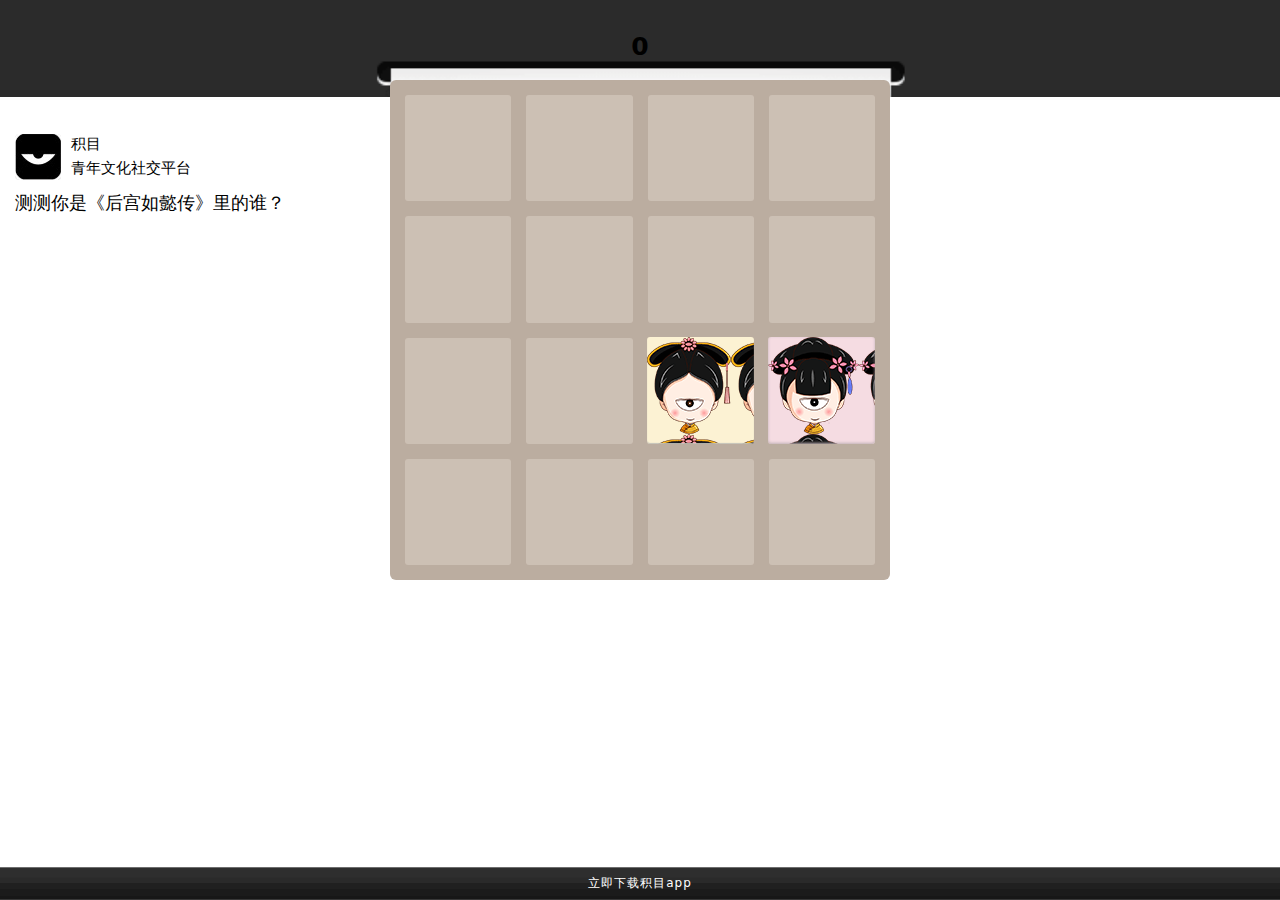
<file: index.html>
﻿<!DOCTYPE html>
<html>
<head>
  <meta charset="utf-8">
  <title>积目 - 2048员工版</title>
  <link href="style/main.css" rel="stylesheet" type="text/css">
  <link href="custom/style.css" rel="stylesheet" type="text/css">
  <link href="custom/css/footer.css" rel="stylesheet" type="text/css">
  <script src="custom/script.js"></script>
  <link rel="apple-touch-icon" href="meta/apple-touch-icon.png">
  <meta name="apple-mobile-web-app-capable" content="yes">
  <meta name="HandheldFriendly" content="True">
  <!-- <meta name="MobileOptimized" content="320"> -->
  <meta name="viewport" content="width=device-width, target-densitydpi=160dpi, initial-scale=1.0, maximum-scale=1, user-scalable=no,
   minimal-ui">
</head>
<body>
<div class="heading">
  <div class="scores-container">
    <div class="score-container">0</div>
  </div>
</div>
<div class="heading_logo">
  <span><img src="custom/image/logo.png" alt=""/></span>
  <ul>
    <li>积目</li>
    <li>青年文化社交平台</li>
  </ul>
  <p class="head_text">测测你是《后宫如懿传》里的谁？</p>
</div>
  <div class="container">
    <div class="above-game">
      <p class="game-intro"></p>
      <a class="restart-button">新游戏</a>
      <!--<a href="rules/default.htm" class="rule">游戏规则</a>-->
    </div>
    <div class="game-container">
      <div class="game-message">
        <p></p>
        <div class="lower">
	        <a class="keep-playing-button">继续玩</a>
          <a class="retry-button">再来一局</a>
        </div>
      </div>
      <div class="grid-container">
        <div class="grid-row">
          <div class="grid-cell"></div>
          <div class="grid-cell"></div>
          <div class="grid-cell"></div>
          <div class="grid-cell"></div>
        </div>
        <div class="grid-row">
          <div class="grid-cell"></div>
          <div class="grid-cell"></div>
          <div class="grid-cell"></div>
          <div class="grid-cell"></div>
        </div>
        <div class="grid-row">
          <div class="grid-cell"></div>
          <div class="grid-cell"></div>
          <div class="grid-cell"></div>
          <div class="grid-cell"></div>
        </div>
        <div class="grid-row">
          <div class="grid-cell"></div>
          <div class="grid-cell"></div>
          <div class="grid-cell"></div>
          <div class="grid-cell"></div>
        </div>
      </div>
      <div class="tile-container"></div>
    </div>
<div class="addthis_inline_share_toolbox"></div>
<div class="footer">
	<p>立即下载积目app<a href="http://www.itsgmu.com"></a></p>
</div>
<!-- Addthis -->
<script type="text/javascript">
  var addthis_config = {
    data_ga_property: 'UA-49359508-1',
    data_ga_social : true
  };
</script>
<script type="text/javascript" src="//s7.addthis.com/js/300/addthis_widget.js#pubid=ra-589a0fbde4049d5b" async="true"></script>
  </div>
  <script src="js/bind_polyfill.js"></script>
  <script src="js/classlist_polyfill.js"></script>
  <script src="js/animframe_polyfill.js"></script>
  <script src="js/keyboard_input_manager.js"></script>
  <script src="js/html_actuator.js"></script>
  <script src="js/grid.js"></script>
  <script src="js/tile.js"></script>
  <script src="js/local_storage_manager.js"></script>
  <script src="js/game_manager.js"></script>
  <script src="js/application.js"></script>
  <script src="custom/js/jquery-2.1.0.min.js"></script>
  <script src="custom/js/i18n.js"></script>

</body>
</html>
<script>
  if(){

  }
</script>
</file>
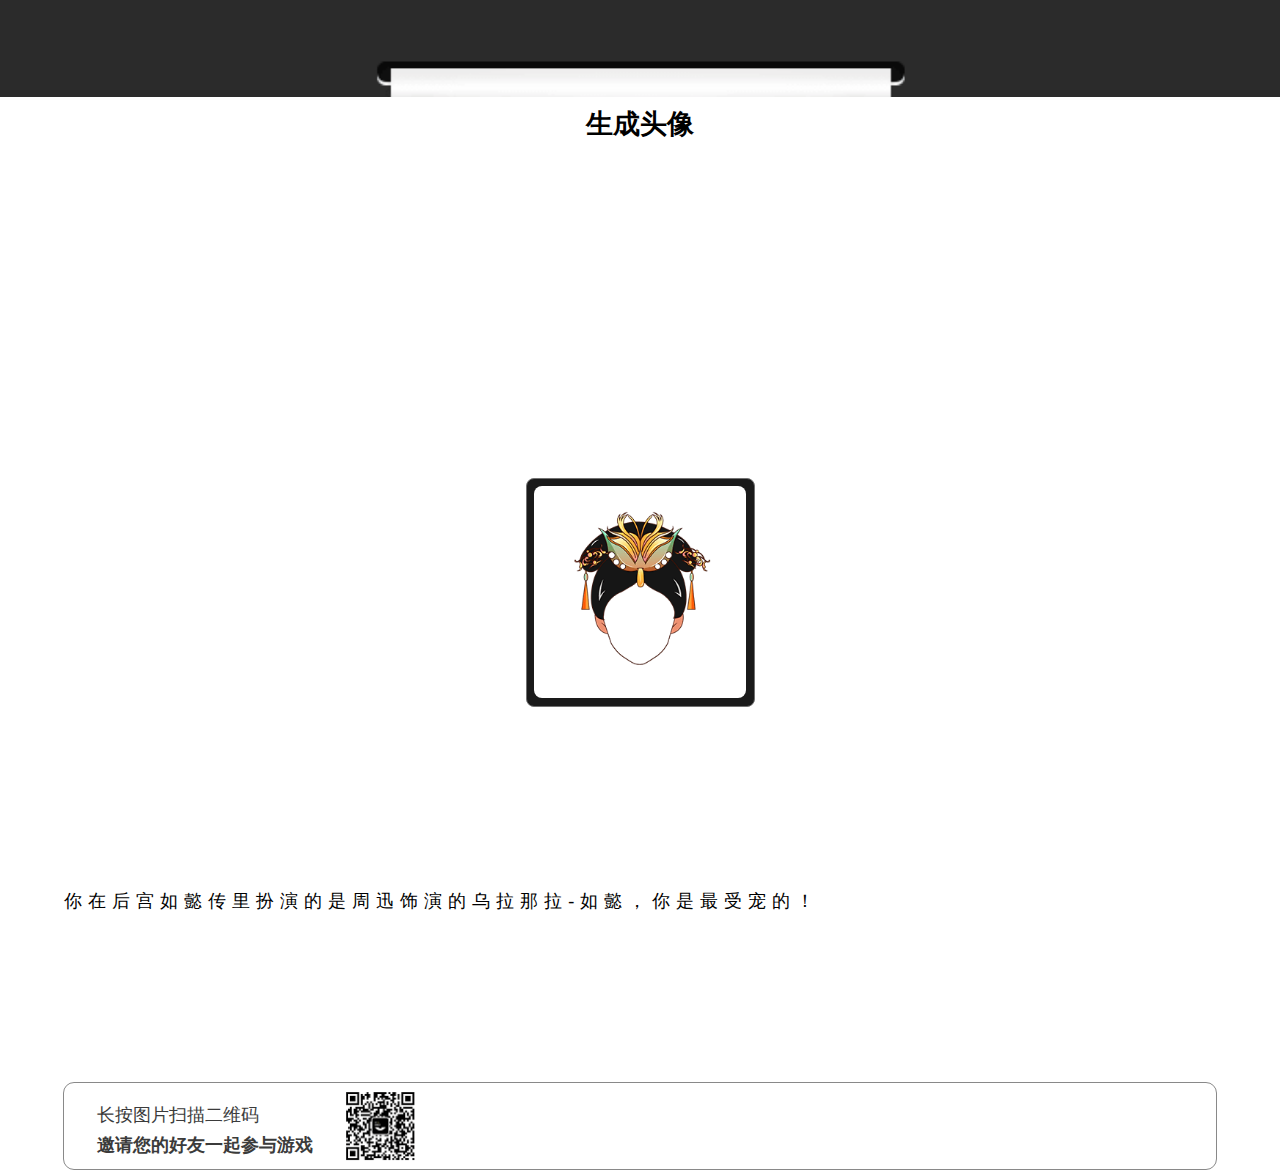
<file: Generated_avatar.html>
<!doctype html>
<html lang="en">
<head>
    <meta charset="UTF-8">
    <title>生成头像</title>
    <link href="style/main.css" rel="stylesheet" type="text/css">
    <link href="custom/style.css" rel="stylesheet" type="text/css">
    <link href="custom/css/footer.css" rel="stylesheet" type="text/css">
    <script src="custom/script.js"></script>
    <link rel="apple-touch-icon" href="meta/apple-touch-icon.png">
    <meta name="apple-mobile-web-app-capable" content="yes">
    <meta name="HandheldFriendly" content="True">
    <meta name="viewport" content="width=device-width, target-densitydpi=160dpi, initial-scale=1.0, maximum-scale=1, user-scalable=no, minimal-ui">
    <script src="custom/js/text_rem.js"></script>
    <style>
        body{
            height: auto;
        }
    </style>
</head>
<body>
<div class="heading">
    <h2 class="heading_text">生成头像</h2>
</div>
<div class="head_portrait">
    <div class="head_portrait_box">
        <div class="img_box"><img src="custom/image/rentou.png" alt=""/></div>
    </div>
</div>
<div class="Generated_avatar_text">
    <p>你在后宫如懿传里扮演的是周迅饰演的乌拉那拉-如懿，你是最受宠的！</p>
</div>
<div class="Generated_avatar_footer">
    <div class="Generated_footer_one">
        <p>长按图片扫描二维码</p>
        <p>邀请您的好友一起参与游戏</p>
    </div>
    <div class="Generated_footer_one">
        <img src="custom/image/erweima.png" alt=""/>
    </div>
</div>
</body>
</html>

<!--要分享给别人的话,就得先传到服务器上,JS本身是没法做保存文件然后分享这个事情的-->
</file>
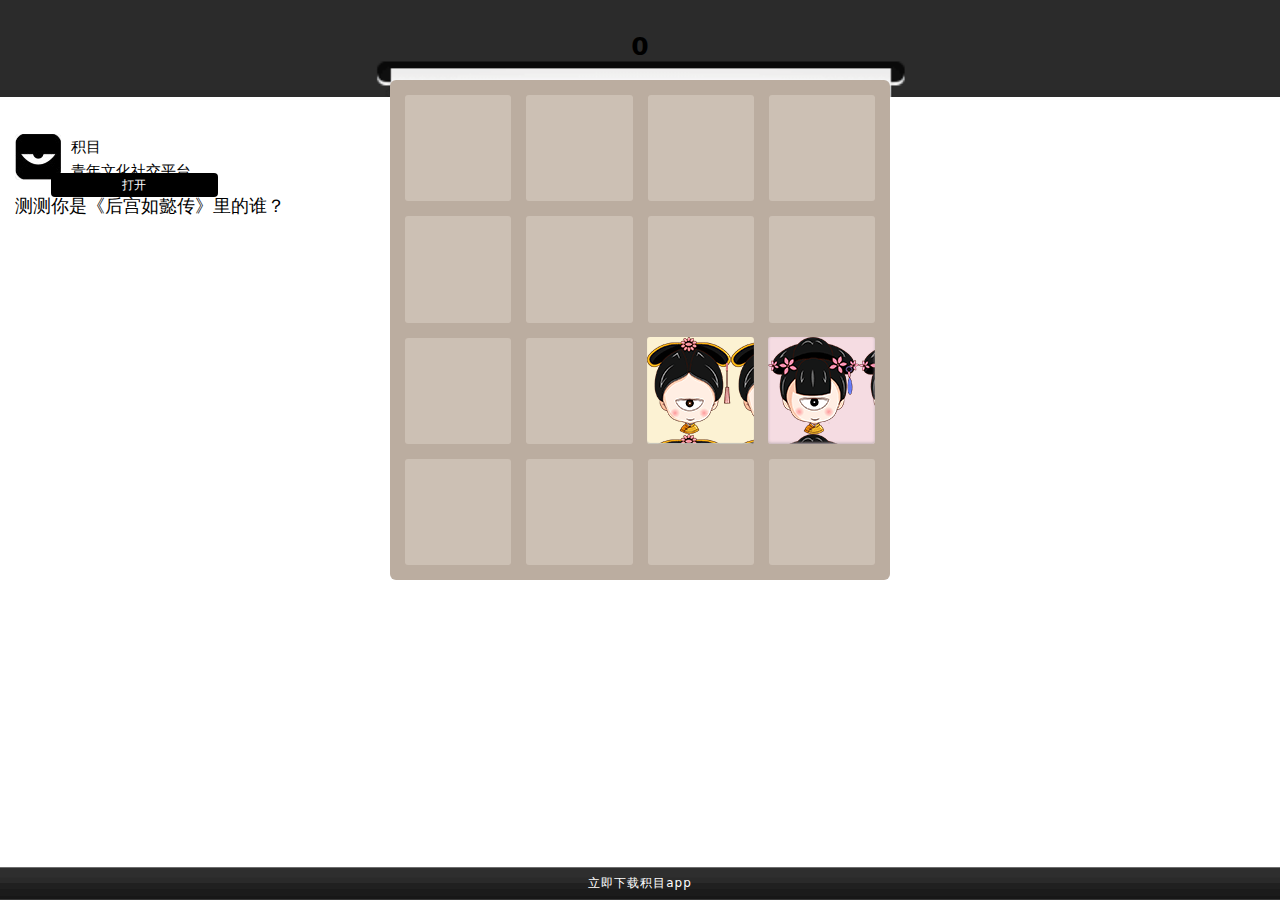
<file: popup_a.html>
<!DOCTYPE html>
<html>
<head>
    <meta charset="utf-8">
    <title>弹窗一</title>
    <link href="style/main.css" rel="stylesheet" type="text/css">
    <link href="custom/style.css" rel="stylesheet" type="text/css">
    <link href="custom/css/footer.css" rel="stylesheet" type="text/css">
    <script src="custom/script.js"></script>
    <link rel="apple-touch-icon" href="meta/apple-touch-icon.png">
    <meta name="apple-mobile-web-app-capable" content="yes">
    <meta name="HandheldFriendly" content="True">
    <!-- <meta name="MobileOptimized" content="320"> -->
    <meta name="viewport" content="width=device-width, target-densitydpi=160dpi, initial-scale=1.0, maximum-scale=1, user-scalable=no, minimal-ui">
</head>
<body>
    <div class="heading">
        <div class="scores-container">
            <div class="score-container">0</div>
        </div>
    </div>
    <div class="heading_logo">
        <span><img src="custom/image/logo.png" alt=""/></span>
        <ul>
            <li class="li_a">积目</li>
            <li>青年文化社交平台</li>
        </ul>
        <p class="head_text">测测你是《后宫如懿传》里的谁？</p>
        <!--<p id="open">打开</p>-->
        <p id="open" >打开</p>
    </div>
    <div class="container">
        <div class="above-game">
            <p class="game-intro"></p>
            <a class="restart-button">新游戏</a>
        </div>
        <div class="game-container">
            <div class="game-message" style="position: fixed;left: 0;top: 0; bottom: 33px;">
                <p style="position: absolute;left: 3%;top: 32%;"></p>
                <div class="lower">
                    <a class="keep-playing-button">分享</a>
                    <a class="retry-button">再来一局</a>
                </div>
            </div>
            <div class="grid-container">
                <div class="grid-row">
                    <div class="grid-cell"></div>
                    <div class="grid-cell"></div>
                    <div class="grid-cell"></div>
                    <div class="grid-cell"></div>
                </div>
                <div class="grid-row">
                    <div class="grid-cell"></div>
                    <div class="grid-cell"></div>
                    <div class="grid-cell"></div>
                    <div class="grid-cell"></div>
                </div>
                <div class="grid-row">
                    <div class="grid-cell"></div>
                    <div class="grid-cell"></div>
                    <div class="grid-cell"></div>
                    <div class="grid-cell"></div>
                </div>
                <div class="grid-row">
                    <div class="grid-cell"></div>
                    <div class="grid-cell"></div>
                    <div class="grid-cell"></div>
                    <div class="grid-cell"></div>
                </div>
            </div>
            <div class="tile-container"></div>
        </div>
        <div class="addthis_inline_share_toolbox"></div>
        <div class="footer">
            <p>立即下载积目app<a href="http://www.itsgmu.com"></a></p>
        </div>
        <!--tanchuang_start-->

        <div class="layer-wrap" style="display: none;">
            <div class="layer">
                <div class="layer_wrap">
                    <div class="layer_header">
                        <img src="custom/image/layer_header.png" alt=""/>
                    </div>
                    <div class="layer_text">
                        <p class="text_one">恭喜你</p>
                        <p class="text_two">成功晋级为皇后</p>
                    </div>
                    <div class="layer_footer"></div>
                </div>
                <div class="layer-btn">
                    <a href="javascript:;" id="close"><span>分享</span></a>
                    <a href="exclusive_Photo.html"><span>生成头像</span></a>
                </div>
            </div>
        </div>
        <!--tanchuang_end-->
        <!-- Addthis -->
        <script type="text/javascript">
            var addthis_config = {
                data_ga_property: 'UA-49359508-1',
                data_ga_social : true
            };
        </script>
        <script type="text/javascript" src="//s7.addthis.com/lower/300/addthis_widget.js" async="true"></script>
    </div>
<script src="js/bind_polyfill.js"></script>
<script src="js/classlist_polyfill.js"></script>
<script src="js/animframe_polyfill.js"></script>
<script src="js/keyboard_input_manager.js"></script>
<script src="js/html_actuator.js"></script>
<script src="js/grid.js"></script>
<script src="js/tile.js"></script>
<script src="js/local_storage_manager.js"></script>
<script src="js/game_manager.js"></script>
<script src="js/application.js"></script>
<script src="custom/js/jquery-2.1.0.min.js"></script>
<script src="custom/js/i18n.js"></script>

</body>
</html>
</file>
<file: style/main.css>
/*@import url(fonts/clear-sans.css);*/
html, body {
  margin: 0;
  padding: 0;
  background: #fff;
  color: #776e65;
  font-family: "Helvetica Neue","Luxi Sans","DejaVu Sans",Tahoma,"Hiragino Sans GB",STHeiti;
  font-size: 18px; }
.heading:after {
  content: "";
  display: block;
  clear: both; }
h1.title:after {
  clear: both;
}
.index-link a:hover, .lang-choose a:hover {
  color: #BDAFA1;
}
.lang-choose {
  float: right;
  text-align: right;
  width:55%;
}
.heading{
  position: absolute;
  top: 0;
  left: 0;
  right: 0;
  height: 97px;
  background: url(../custom/image/head.png) no-repeat;
  background-size: 100%;
}
.heading_logo{
  position: absolute;
  width: 100%;
  top: 11%;
}
#open{
  position: relative;
  top: -45px;
  width: 13%;
  left: 4%;
  background-color: #000;
  border-radius: 4px;
  color: #fff;
  font-size: 12px;
  text-align: center;
  line-height: 24px;
}
.heading .heading_text{
  text-align: center;
  line-height: 1.2rem;
  color: #000;
}
/*shengchengtouxiang_two*/
.head_portrait{
  margin: auto;
  width: 227px;
  margin-top: 2.8rem;
  height: 227px;
  border: 1px solid #717171;
  border-radius: 8px;
  background-color: #1a1a1a;
}
.head_portrait_box{
  margin: auto;
  width: 212px;
  height: 212px;
  background-color: #ffffff;
  border-radius: 8px;
  margin-top: 7px;
}
.head_portrait_box .img_box img{
  width: 157px;
  margin: auto;
  display: inherit;
  padding-top: 17px;
}
.Generated_avatar_text{
  width: 90%;
  margin: auto;
  letter-spacing: 6px;
  margin-top: 14%;
  margin-bottom: 13%;
  color: #000;
}
.Generated_avatar_footer{
  width: 90%;
  height: 86px;
  margin: auto;
  border-radius: 11px;
  border: 1px solid #898989;
}
.Generated_avatar_footer .Generated_footer_one{
  float: left;
  margin-left: 33px;
  margin-top: 17px;
}
.Generated_avatar_footer .Generated_footer_one img{
  width: 69px;
  height: 69px;
  margin-top: -8px;
}
.Generated_footer_one p{
  color: #3b3b3b;
}
.Generated_footer_one p:last-child{
  font-weight: bold;
}
/*shengchengtouxiang_two_end*/
/*exclusive_Photo.html_start*/
.exclusive_wrap{
  width: 100%;
}
.exclusive_Photo{
  width: 67%;
  height: 336px;
  border: 2px solid #1b1b1b;
  border-radius: 3px;
  margin: auto;
  margin-top: 47px;
}
.exclusive_header{
  width: 100%;
  height: 43px;
  border: 1px solid #656565;
  border-top-left-radius: 3px;
  border-top-right-radius: 3px;
  margin-top: -2px;
  background: url(../custom/image/footer_bg.png) repeat-x;
  background-size: 100% 100%;
}
.exclusive_header h2{
  text-align: center;
  color: #fff;
  font-size: 18px;
  line-height: 11px;
}
#content1 .inner{
  background: url(../custom/image/exclusive_Photo.c.png) repeat-x;
  background-size: 100% auto;
  margin-top: -12px;
  position: relative;
  width: 100%;
  left: 0;
  overflow: hidden;
}
#content2 .inner img{
  width: 176px;
  margin: auto;
  display: inherit;
  padding-top: 32px;
}
.innere{
  width: 56%;
  height: 108px;
  margin: auto;
  margin-top: 50px;
}
.innere p:last-child{
  margin-bottom: 0;
}
.innere p{
  width: 67%;
  height: 41px;
  border-radius: 29px;
  z-index: 99;
  line-height: 41px;
  margin-bottom: 26px;
  background: url(../custom/image/footer_bg.png) repeat-x;
  background-size: 100% 100%;
}
.innere p span{
  width: 30%;
  height: 40px;
  line-height: 40px;
  float: left;
  border-right: 1px solid #78809a;
}
.innere p span img{
  width: 22px;
  display: inherit;
  margin: auto;
  margin-top: 7.5px;
  margin-left: 24px;
}
.innere p .span_b img{
  margin-top: 11px;
}
.innere p a{
  display: inherit;
  font-size: 16px;
  letter-spacing: 2.5px;
  text-align: center;
  color: #fff;
  text-decoration: none;
}
/*exclusive_Photo.html_end*/
/*popup_a.html_start*/
.layer-wrap{
  position: fixed;
  left: 0;
  bottom: 33px;
  z-index: 9999;
  width: 100%;
  height: 100%;
  background: rgba(0,0,0,.4);
}
.layer{
  position: absolute;
  left: 0;
  top: 96px;
  right: 0;
  bottom: 0;
  margin: auto;
  width: 75%;
  height: 75%;
  text-align: center;
  overflow: hidden;
}
.layer-btn{
  display: flex;
  justify-content: center;
  width: 100%;
  margin-top: 42px;
  /* height: 30%; */
}
.layer-btn a{
  display: block;
  width: 107px;
  line-height: 39px;
  height: 39px;
  margin-left: 0;
  border-radius: 3px;
  float: right;
  background: #fff;
  color: #000;
  letter-spacing: 1px;
  text-decoration: none;
}

.layer-btn #close{
  background: url(../custom/image/footer_bg.png) repeat-x;
  background-size: 100% 100%;
  color: #fff;
  line-height: 39px;
}
.layer-btn a:last-child{
  margin-left: 67px;
}
.layer_wrap{
  width: 100%;
}
.layer_header{
    position: relative;
    width: 247px;
    height: 307px;
    margin: auto;
    background-color: #fff8f2;
}
.layer_header img{
  width: 152px;
  margin: auto;
  margin-left: 1px;
  margin-top: 25px;
}
.layer_text{
  position: absolute;
  width: 276px;
  left: 3.2px;
  height: 59px;
  top: 217px;
  margin: auto;
  background-color: #fff;
}
.layer_footer{
    position: absolute;
    width: 100%;
    margin: auto;
    top: 61%;
    left: 1.8px;
    height: 34px;
    background: url(../custom/image/layer_footer.png) repeat-x;
    background-size: 100% 100%;
}
.layer_text p{
  text-align: center;
  letter-spacing: 1px;
}
.layer_text .text_one{
  font-size: 15px;
  color: #000;
  padding-top: 7px;
  font-weight: bold;
}
.layer_text .text_two{
  font-size: 15px;
  color: #4e4c4d;
  margin-top: -4px;
}





/*popup_a.html_end*/
.heading_logo .head_text{
  width: 93%;
  height: 27px;
  margin-top: -8px;
  margin-left: 15px;
  color: #000;
}
.heading_logo span{
  float: left;
  margin-top: 35px;
  margin-left: 15px;
}
.heading_logo ul{
  margin-top: 36px;
  list-style: none;
  margin-left: 31px;
}
.heading_logo ul li{
  color: #000;
  font-size: 15px;
  margin-top: 5px;
}
.heading_logo ul .li_a{
  display: inline-block;
  margin-top: 1px;
}
@-webkit-keyframes move-up {
  0% {
    top: 25px;
    opacity: 1; }

  100% {
    top: -50px;
    opacity: 0; } }
@-moz-keyframes move-up {
  0% {
    top: 25px;
    opacity: 1; }

  100% {
    top: -50px;
    opacity: 0; } }
@keyframes move-up {
  0% {
    top: 25px;
    opacity: 1; }

  100% {
    top: -50px;
    opacity: 0; } }
.scores-container {
 text-align: center;
}
.score-container, .best-container {
  position: relative;
  display: inline-block;
  padding: 15px 25px;
  font-size: 25px;
  height: 25px;
  line-height: 47px;
  font-weight: bold;
  border-radius: 3px;
  color: #000;
  margin-top: 8px;
  text-align: center; }
  .score-container:after, .best-container:after {
    position: absolute;
    width: 100%;
    top: 10px;
    left: 0;
    text-transform: uppercase;
    font-size: 13px;
    line-height: 13px;
    text-align: center;
    color: #eee4da; }
  .score-container .score-addition, .best-container .score-addition {
    position: absolute;
    right: 30px;
    color: red;
    font-size: 25px;
    line-height: 25px;
    font-weight: bold;
    color: rgba(119, 110, 101, 0.9);
    z-index: 100;
    -webkit-animation: move-up 600ms ease-in;
    -moz-animation: move-up 600ms ease-in;
    animation: move-up 600ms ease-in;
    -webkit-animation-fill-mode: both;
    -moz-animation-fill-mode: both;
    animation-fill-mode: both; }
/*

.score-container:after {
  content: "得分"; }
*/

.best-container:after {
  content: "最高分"; }

p {
  margin-top: 0;
  margin-bottom: 10px;
  line-height: 1.65; }

a {
  color: #776e65;
  font-weight: bold;
  text-decoration: underline;
  cursor: pointer; }

strong.important {
  text-transform: uppercase; }

hr {
  border: none;
  border-bottom: 1px solid #d8d4d0;
  margin-top: 20px;
  margin-bottom: 30px; }

.container {
  width: 500px;
  margin: 0 auto; }

@-webkit-keyframes fade-in {
  0% {
    opacity: 0; }

  100% {
    opacity: 1; } }
@-moz-keyframes fade-in {
  0% {
    opacity: 0; }

  100% {
    opacity: 1; } }
@keyframes fade-in {
  0% {
    opacity: 0; }

  100% {
    opacity: 1; } }
.game-container {
  margin-top: 40px;
  position: relative;
  padding: 15px;
  cursor: default;
  -webkit-touch-callout: none;
  -ms-touch-callout: none;
  -webkit-user-select: none;
  -moz-user-select: none;
  -ms-user-select: none;
  -ms-touch-action: none;
  touch-action: none;
  background: #bbada0;
  border-radius: 6px;
  width: 500px;
  height: 500px;
  -webkit-box-sizing: border-box;
  -moz-box-sizing: border-box;
  box-sizing: border-box; }
  .game-container .game-message {
    display: none;
    position: absolute;
    top: 0;
    right: 0;
    bottom: 0;
    left: 0;
    background: rgba(238, 228, 218, 0.5);
    z-index: 100;
    text-align: center;
    -webkit-animation: fade-in 800ms ease 1200ms;
    -moz-animation: fade-in 800ms ease 1200ms;
    animation: fade-in 800ms ease 1200ms;
    -webkit-animation-fill-mode: both;
    -moz-animation-fill-mode: both;
    animation-fill-mode: both; }
    .game-container .game-message p {
      font-size: 60px;
      font-weight: bold;
      height: 60px;
      line-height: 60px;
      margin-top: 222px; }
    .game-container .game-message .lower {
      display: block;
      margin-top: 59px; }
    .game-container .game-message a {
      display: inline-block;
      background: #8f7a66;
      border-radius: 3px;
      padding: 0 20px;
      text-decoration: none;
      color: #f9f6f2;
      height: 40px;
      line-height: 42px;
      margin-left: 9px; }
      .game-container .game-message a.keep-playing-button {
        display: none; }
    .game-container .game-message.game-won {
      background: rgba(237, 194, 46, 0.5);
      color: #f9f6f2; }
      .game-container .game-message.game-won a.keep-playing-button {
        display: inline-block; }
    .game-container .game-message.game-won, .game-container .game-message.game-over {
      display: block; }

.grid-container {
  position: absolute;
  z-index: 1; }

.grid-row {
  margin-bottom: 15px; }
  .grid-row:last-child {
    margin-bottom: 0; }
  .grid-row:after {
    content: "";
    display: block;
    clear: both; }

.grid-cell {
  width: 106.25px;
  height: 106.25px;
  margin-right: 15px;
  float: left;
  border-radius: 3px;
  background: rgba(238, 228, 218, 0.35); }
  .grid-cell:last-child {
    margin-right: 0; }

.tile-container {
  position: absolute;
  z-index: 2; }

.tile, .tile .tile-inner {
  width: 107px;
  height: 107px;
  line-height: 116.25px; }
.tile.tile-position-1-1 {
  -webkit-transform: translate(0px, 0px);
  -moz-transform: translate(0px, 0px);
  transform: translate(0px, 0px); }
.tile.tile-position-1-2 {
  -webkit-transform: translate(0px, 121px);
  -moz-transform: translate(0px, 121px);
  transform: translate(0px, 121px); }
.tile.tile-position-1-3 {
  -webkit-transform: translate(0px, 242px);
  -moz-transform: translate(0px, 242px);
  transform: translate(0px, 242px); }
.tile.tile-position-1-4 {
  -webkit-transform: translate(0px, 363px);
  -moz-transform: translate(0px, 363px);
  transform: translate(0px, 363px); }
.tile.tile-position-2-1 {
  -webkit-transform: translate(121px, 0px);
  -moz-transform: translate(121px, 0px);
  transform: translate(121px, 0px); }
.tile.tile-position-2-2 {
  -webkit-transform: translate(121px, 121px);
  -moz-transform: translate(121px, 121px);
  transform: translate(121px, 121px); }
.tile.tile-position-2-3 {
  -webkit-transform: translate(121px, 242px);
  -moz-transform: translate(121px, 242px);
  transform: translate(121px, 242px); }
.tile.tile-position-2-4 {
  -webkit-transform: translate(121px, 363px);
  -moz-transform: translate(121px, 363px);
  transform: translate(121px, 363px); }
.tile.tile-position-3-1 {
  -webkit-transform: translate(242px, 0px);
  -moz-transform: translate(242px, 0px);
  transform: translate(242px, 0px); }
.tile.tile-position-3-2 {
  -webkit-transform: translate(242px, 121px);
  -moz-transform: translate(242px, 121px);
  transform: translate(242px, 121px); }
.tile.tile-position-3-3 {
  -webkit-transform: translate(242px, 242px);
  -moz-transform: translate(242px, 242px);
  transform: translate(242px, 242px); }
.tile.tile-position-3-4 {
  -webkit-transform: translate(242px, 363px);
  -moz-transform: translate(242px, 363px);
  transform: translate(242px, 363px); }
.tile.tile-position-4-1 {
  -webkit-transform: translate(363px, 0px);
  -moz-transform: translate(363px, 0px);
  transform: translate(363px, 0px); }
.tile.tile-position-4-2 {
  -webkit-transform: translate(363px, 121px);
  -moz-transform: translate(363px, 121px);
  transform: translate(363px, 121px); }
.tile.tile-position-4-3 {
  -webkit-transform: translate(363px, 242px);
  -moz-transform: translate(363px, 242px);
  transform: translate(363px, 242px); }
.tile.tile-position-4-4 {
  -webkit-transform: translate(363px, 363px);
  -moz-transform: translate(363px, 363px);
  transform: translate(363px, 363px); }

.tile {
  position: absolute;
  -webkit-transition: 100ms ease-in-out;
  -moz-transition: 100ms ease-in-out;
  transition: 100ms ease-in-out;
  -webkit-transition-property: -webkit-transform;
  -moz-transition-property: -moz-transform;
  transition-property: transform; }
  .tile .tile-inner {
    border-radius: 3px;
    background: #eee4da;
    text-align: center;
    font-weight: bold;
    z-index: 10;
    font-size: 55px; }
  .tile.tile-2 .tile-inner {
    background: #fcf2d3  ;
    box-shadow: inset 0 -1px 1px #c3c1b8;
  }
  .tile.tile-4 .tile-inner {
    background: #f5dce2;
    box-shadow: inset 0 -1px 3px #bfb1b5;
  }
  .tile.tile-8 .tile-inner {
    color: #f9f6f2;
    background: #fdd7ce;
    box-shadow: inset 0 -1px 3px #bdb2b0;
  }
  .tile.tile-16 .tile-inner {
    color: #f9f6f2;
    background: #eaf3d2;
    box-shadow: inset 0 -1px 3px #c1c3ba;
  }
  .tile.tile-32 .tile-inner {
    color: #f9f6f2;
    background: #ffefc1;
    box-shadow: inset 0 -1px 3px #c7c5bd;
  }
  .tile.tile-64 .tile-inner {
    color: #f9f6f2;
    background: #f9eaf9;
    box-shadow: inset 0 -1px 3px #d2c8d2;
  }
  .tile.tile-128 .tile-inner {
    color: #f9f6f2;
    background: #d8ede5;
    box-shadow: inset 0 -1px 3px #c4d2cc;
    font-size: 45px;
  }
    @media screen and (max-width: 520px) {
      .tile.tile-128 .tile-inner {
        font-size: 25px; } }
  .tile.tile-256 .tile-inner {
    color: #f9f6f2;
    background: #e3e9f6;
    box-shadow: inset 0 -1px 3px #c9ccd2;
    font-size: 45px; }
    @media screen and (max-width: 520px) {
      .tile.tile-256 .tile-inner {
        font-size: 25px; } }
  .tile.tile-512 .tile-inner {
    color: #f9f6f2;
    background: #e6f6f5;
    box-shadow: inset 0 -1px 3px #353535;
    font-size: 45px; }
    @media screen and (max-width: 520px) {
      .tile.tile-512 .tile-inner {
        font-size: 25px; } }
  .tile.tile-1024 .tile-inner {
    color: #f9f6f2;
    background: #edc53f;
    box-shadow: inset 0 -1px 3px #353535;
    font-size: 35px; }
    @media screen and (max-width: 520px) {
      .tile.tile-1024 .tile-inner {
        font-size: 15px; } }
  .tile.tile-2048 .tile-inner {
    color: #f9f6f2;
    background: #edc22e;
    box-shadow: inset 0 -1px 3px #353535;
    font-size: 35px; }
    @media screen and (max-width: 520px) {
      .tile.tile-2048 .tile-inner {
        font-size: 15px; } }
  .tile.tile-super .tile-inner {
    color: #f9f6f2;
    background: #3c3a32;
    font-size: 30px; }
    @media screen and (max-width: 520px) {
      .tile.tile-super .tile-inner {
        font-size: 10px; } }

@-webkit-keyframes appear {
  0% {
    opacity: 0;
    -webkit-transform: scale(0);
    -moz-transform: scale(0);
    transform: scale(0); }

  100% {
    opacity: 1;
    -webkit-transform: scale(1);
    -moz-transform: scale(1);
    transform: scale(1); } }
@-moz-keyframes appear {
  0% {
    opacity: 0;
    -webkit-transform: scale(0);
    -moz-transform: scale(0);
    transform: scale(0); }

  100% {
    opacity: 1;
    -webkit-transform: scale(1);
    -moz-transform: scale(1);
    transform: scale(1); } }
@keyframes appear {
  0% {
    opacity: 0;
    -webkit-transform: scale(0);
    -moz-transform: scale(0);
    transform: scale(0); }

  100% {
    opacity: 1;
    -webkit-transform: scale(1);
    -moz-transform: scale(1);
    transform: scale(1); } }
.tile-new .tile-inner {
  -webkit-animation: appear 200ms ease 100ms;
  -moz-animation: appear 200ms ease 100ms;
  animation: appear 200ms ease 100ms;
  -webkit-animation-fill-mode: backwards;
  -moz-animation-fill-mode: backwards;
  animation-fill-mode: backwards; }

@-webkit-keyframes pop {
  0% {
    -webkit-transform: scale(0);
    -moz-transform: scale(0);
    transform: scale(0); }

  50% {
    -webkit-transform: scale(1.2);
    -moz-transform: scale(1.2);
    transform: scale(1.2); }

  100% {
    -webkit-transform: scale(1);
    -moz-transform: scale(1);
    transform: scale(1); } }
@-moz-keyframes pop {
  0% {
    -webkit-transform: scale(0);
    -moz-transform: scale(0);
    transform: scale(0); }

  50% {
    -webkit-transform: scale(1.2);
    -moz-transform: scale(1.2);
    transform: scale(1.2); }

  100% {
    -webkit-transform: scale(1);
    -moz-transform: scale(1);
    transform: scale(1); } }
@keyframes pop {
  0% {
    -webkit-transform: scale(0);
    -moz-transform: scale(0);
    transform: scale(0); }

  50% {
    -webkit-transform: scale(1.2);
    -moz-transform: scale(1.2);
    transform: scale(1.2); }

  100% {
    -webkit-transform: scale(1);
    -moz-transform: scale(1);
    transform: scale(1); } }
.tile-merged .tile-inner {
  z-index: 20;
  -webkit-animation: pop 200ms ease 100ms;
  -moz-animation: pop 200ms ease 100ms;
  animation: pop 200ms ease 100ms;
  -webkit-animation-fill-mode: backwards;
  -moz-animation-fill-mode: backwards;
  animation-fill-mode: backwards; }

.above-game:after {
  content: "";
  display: block;
  clear: both; }

.game-intro {
  float: left;
  line-height: 42px;
  margin-bottom: 0; 
  width: 55%;
}

.restart-button {
  background: #000;
  border-radius: 3px;
  padding: 0 20px;
  text-decoration: none;
  color: #f9f6f2;
  height: 40px;
  line-height: 42px;
  display: block;
  text-align: center;
  float: right; }

.rule {
  display: inline-block;
  text-decoration: none;
  float: right;
  margin: 8px;
}
.rule:hover{
  color: #BDAFA1;
}

.game-explanation {
  margin-top: 50px; }
@media screen and (max-width: 520px) {
  html, body {
    font-size: 15px; }
  .container {
    width: 100%;
    margin: 0 auto;
  }
  .score-container, .best-container {
    margin-top: 19px;
    line-height: 41px;
    font-size: 35px;
    padding: 11px 10px;
    min-width: 124px;
    font-weight: bold;}
  .game-intro {
    width: 55%;
    display: block;
    box-sizing: border-box;
    line-height: 1.65; }
  .restart-button {
    position: relative;
    width: 31%;
    padding: 0;
    display: block;
    letter-spacing: 2.5px;
    box-sizing: border-box;
    margin-top: 28%;
    margin-right: 17px;
    z-index: 1;
  }
  .game-container {
    position: relative;
    margin: auto;
    padding: 10px;
    margin-top: 13%;
    cursor: default;
    -webkit-touch-callout: none;
    -ms-touch-callout: none;
    -webkit-user-select: none;
    -moz-user-select: none;
    -ms-user-select: none;
    -ms-touch-action: none;
    touch-action: none;
    background: #e8e8e8;
    border-radius: 6px;
    width: 94%;
    height: 356px;
    -webkit-box-sizing: border-box;
    -moz-box-sizing: border-box;
    box-sizing: border-box; }
    .game-container .game-message {
      display: none;
      position: absolute;
      top: 0;
      right: 0;
      bottom: 0;
      left: 0;
      background: rgba(193, 193, 193, 0.7);
      z-index: 100;
      text-align: center;
      -webkit-animation: fade-in 800ms ease 1200ms;
      -moz-animation: fade-in 800ms ease 1200ms;
      animation: fade-in 800ms ease 1200ms;
      -webkit-animation-fill-mode: both;
      -moz-animation-fill-mode: both;
      animation-fill-mode: both; }
      .game-container .game-message p {
        font-size: 60px;
        font-weight: bold;
        height: 60px;
        line-height: 60px;
        margin-top: 222px; }
      .game-container .game-message .lower {
        display: block;
        margin-top: 59px; }
      .game-container .game-message a {
          position: absolute;
          right: 13px;
          top: 58%;
          width: 25%;
          float: right;
          display: block;
          background: #000000;
          border-radius: 3px;
          padding: 0 20px;
          text-decoration: none;
          color: #f9f6f2;
          height: 40px;
          line-height: 42px;
          margin-left: 9px;
        }
        .game-container .game-message a.keep-playing-button {
            position: absolute;left: 5px;top: 58%;
            display: block;
            width: 25%;
            float: left;
        }
      .game-container .game-message.game-won {
        background: rgba(237, 194, 46, 0.5);
        color: #f9f6f2; }
        .game-container .game-message.game-won a.keep-playing-button {
          display: inline-block; }
      .game-container .game-message.game-won, .game-container .game-message.game-over {
        display: block; }

  .grid-container {
    position: absolute;
    z-index: 1; }

  .grid-row {
    margin-bottom: 10px; }
    .grid-row:last-child {
      margin-bottom: 0; }
    .grid-row:after {
      content: "";
      display: block;
      clear: both; }

  .grid-cell {
    width: 76px;
    height: 76px;
    margin-right: 10px;
    float: left;
    border-radius: 12px;
    background-color: #fff;
    box-shadow: inset 0 -1px 3px #c1bfbf;
  }
    .grid-cell:last-child {
      margin-right: 0; }

  .tile-container {
    position: absolute;
    z-index: 2; }

  .tile, .tile .tile-inner {
    width: 76px;
    height: 76px;
    border-radius: 12px;
    line-height: 67.5px;}
  .tile.tile-position-1-1 {
    -webkit-transform: translate(0px, 0px);
    -moz-transform: translate(0px, 0px);
    transform: translate(0px, 0px); }
  .tile.tile-position-1-2 {
    -webkit-transform: translate(0px, 67px);
    -moz-transform: translate(0px, 67px);
    transform: translate(0px, 86px); }
  .tile.tile-position-1-3 {
    -webkit-transform: translate(0px, 135px);
    -moz-transform: translate(0px, 135px);
    transform: translate(0px, 172px); }
  .tile.tile-position-1-4 {
    -webkit-transform: translate(0px, 202px);
    -moz-transform: translate(0px, 202px);
    transform: translate(0px, 258px); }
  .tile.tile-position-2-1 {
    -webkit-transform: translate(67px, 0px);
    -moz-transform: translate(67px, 0px);
    transform: translate(86px, 0px); }
  .tile.tile-position-2-2 {
    -webkit-transform: translate(67px, 67px);
    -moz-transform: translate(67px, 67px);
    transform: translate(86px, 86px); }
  .tile.tile-position-2-3 {
    -webkit-transform: translate(67px, 135px);
    -moz-transform: translate(67px, 135px);
    transform: translate(86px, 172px);}
  .tile.tile-position-2-4 {
    -webkit-transform: translate(67px, 202px);
    -moz-transform: translate(67px, 202px);
    transform: translate(86px, 258px);
  }
  .tile.tile-position-3-1 {
    -webkit-transform: translate(135px, 0px);
    -moz-transform: translate(135px, 0px);
    transform: translate(172px, 0px); }
  .tile.tile-position-3-2 {
    -webkit-transform: translate(135px, 67px);
    -moz-transform: translate(135px, 67px);
    transform: translate(172px, 86px);}
  .tile.tile-position-3-3 {
    -webkit-transform: translate(135px, 135px);
    -moz-transform: translate(135px, 135px);
    transform: translate(172px, 172px);}
  .tile.tile-position-3-4 {
    -webkit-transform: translate(135px, 202px);
    -moz-transform: translate(135px, 202px);
    transform: translate(172px, 258px); }
  .tile.tile-position-4-1 {
    -webkit-transform: translate(202px, 0px);
    -moz-transform: translate(202px, 0px);
    transform: translate(258px, 0px); }
  .tile.tile-position-4-2 {
    -webkit-transform: translate(202px, 67px);
    -moz-transform: translate(202px, 67px);
    transform: translate(258px, 86px); }
  .tile.tile-position-4-3 {
    -webkit-transform: translate(202px, 135px);
    -moz-transform: translate(202px, 135px);
    transform: translate(257px, 172px);}
  .tile.tile-position-4-4 {
    -webkit-transform: translate(202px, 202px);
    -moz-transform: translate(202px, 202px);
    transform: translate(258px, 258px);}

  .tile .tile-inner {
    font-size: 35px; }

  .game-message p {
    color: #000;
      font-size: 24px !important;
      height: 30px !important;
      line-height: 41px !important;
      margin-top: 90px !important;
  }
  .game-message .lower {
    /*margin-top: 30px !important; */
  }
  .game-over p:last-child{
      line-height: 30px;
  }
  .lang-choose {
    width: 100%;
  }
}
.btn {
  background: #8f7a66;
  border-radius: 3px;
  text-decoration: none;
  color: #f9f6f2;
  height: 40px;
  line-height: 42px;
  display: block;
  text-align: center;
}

@media (max-width: 414px) {
  .layer_text {
    left: 17px;
  }
  .layer_footer {
    width: 282px;
    top: 276px;
    left: 16px;
    height: 18px;
  }


  .heading {
    height: 106px;
  }
  .innere {
    margin-top: 83px;
  }
  .layer-btn {
    margin-top: 56px;
  }
  .grid-cell {
    width: 85px;
    height: 85px;
  }
  .heading_logo {
    top: 13%;
  }
  .restart-button {
    margin-top: 32.2%;
  }
  .heading_logo .head_text {
    margin-top: -2px;
  }
  .game-container {
    margin-top: 13.1%;
    height: 392px;
  }
  .tile, .tile .tile-inner {
    width: 85px;
    height: 85px;
  }
  .tile.tile-position-1-2 {
    transform: translate(0px, 95px);
  }
  .tile.tile-position-2-1 {
    transform: translate(95px, 0px);
  }
  .tile.tile-position-2-2 {
    transform: translate(95px, 95px);
  }
  .tile.tile-position-1-3 {
    transform: translate(0px, 190px);
  }
  .tile.tile-position-1-4 {
    transform: translate(0px, 285px);
  }
  .tile.tile-position-3-2 {
    transform: translate(190px, 95px);
  }
  .tile.tile-position-4-1 {
    transform: translate(285px, 0px);
  }
  .tile.tile-position-3-1 {
    transform: translate(190px, 0px);
  }
  .tile.tile-position-3-3 {
    transform: translate(190px, 190px);
  }
  .tile.tile-position-4-3 {
    transform: translate(285px, 190px);
  }
  .tile.tile-position-4-2 {
    transform: translate(285px, 95px);
  }
  .tile.tile-position-2-4 {
    transform: translate(95px, 285px);
  }
  .tile.tile-position-2-3 {
    transform: translate(95px, 190px);
  }
  .tile.tile-position-4-4 {
    transform: translate(285px, 285px);
  }
  .tile.tile-position-3-4 {
    transform: translate(190px, 285px);
  }
}
@media (max-width: 375px) {
  .layer_footer {
    width: 100%;
    top: 61%;
    left: 1.9px;
    height: 23px;
  }
  .layer_text {
    width: 276px;
    left: 3.2px;
    height: 59px;
    top: 217px;
  }


  .innere {
    margin-top: 51px;
  }
  #content1 #inputimg {
    top: 68%;
  }
  #content1 .upimg {
    top: 68%;
  }
  .grid-cell {
    width: 76px;
    height: 76px;
  }
  .game-container {
    height: 358px;
  }
  .tile, .tile .tile-inner {
    width: 76px;
    height: 76px;
  }
  .tile.tile-position-1-3 {
    transform: translate(0px, 172px);
  }
  .tile.tile-position-1-2 {
    transform: translate(0px, 86px);
  }
  .tile.tile-position-2-1 {
    transform: translate(86px, 0px);
  }
  .tile.tile-position-2-2 {
    transform: translate(86px, 86px);
  }
  .tile.tile-position-1-4 {
    transform: translate(0px, 258px);
  }
  .tile.tile-position-3-2 {
    transform: translate(172px, 86px);
  }
  .tile.tile-position-4-1 {
    transform: translate(258px, 0px);
  }
  .tile.tile-position-3-1 {
    transform: translate(172px, 0px);
  }
  .tile.tile-position-3-3 {
    transform: translate(172px, 172px);
  }
  .tile.tile-position-4-3 {
    transform: translate(258px, 172px);
  }
  .tile.tile-position-4-2 {
    transform: translate(258px, 86px);
  }
  .tile.tile-position-2-4 {
    transform: translate(86px, 258px);
  }
  .tile.tile-position-2-3 {
    transform: translate(86px, 172px);
  }
  .tile.tile-position-4-4 {
    transform: translate(258px, 258px);
  }
  .tile.tile-position-3-4 {
    transform: translate(172px, 258px);
  }
  .heading_logo {
    top: 10%;
  }
  .restart-button {
    margin-top: 26.2%;
  }
  .heading_logo .head_text {
    margin-top: -8px;
  }
  .game-container {
    margin-top: 13.2%;
  }
  .Generated_avatar_text {
    margin-bottom: 8%;
  }
}
@media (max-width: 360px) {
  .grid-cell {
    width: 72px;
    height: 72px;
  }
  .tile.tile-position-2-1 {
    transform: translate(82px, 0px);
  }
  .tile, .tile .tile-inner {
    width: 72px;
    height: 72px;
  }
  .tile.tile-position-3-1 {
    transform: translate(164px, 0px);
  }
  .tile.tile-position-3-2 {
    transform: translate(164px, 82px);
  }
  .tile.tile-position-1-2 {
    transform: translate(0px, 82px);
  }
  .tile.tile-position-2-2 {
    transform: translate(82px, 82px);
  }
  .tile.tile-position-2-4 {
    transform: translate(82px, 246px);
  }
  .tile.tile-position-1-4 {
    transform: translate(0px, 246px);
  }
  .tile.tile-position-1-3 {
    transform: translate(0px, 164px);
  }
  .tile.tile-position-2-3 {
    transform: translate(82px, 164px);
  }
  .tile.tile-position-3-3 {
    transform: translate(164px, 164px);
  }
  .tile.tile-position-3-4 {
    transform: translate(164px, 246px);
  }
  .tile.tile-position-4-4 {
    transform: translate(246px, 246px);
  }
  .tile.tile-position-4-3 {
    transform: translate(246px, 164px);
  }
  .tile.tile-position-4-2 {
    transform: translate(246px, 82px);
  }
  .tile.tile-position-4-1 {
    transform: translate(246px, 0px);
  }
  .heading_logo {
    top: 10%;
  }
  .game-container {
    height: 341px;
  }
  .restart-button {
    margin-top: 28.2%;
  }
}
@media (max-width: 320px) {
  .Generated_avatar_footer .Generated_footer_one {
    margin-left: 14px;
  }
  .Generated_avatar_text {
    margin-top: 6%!important;
  }
  .head_portrait{
    margin-top: 2.4rem;
  }
  .Generated_avatar_text {
    margin-top: 7%;
    margin-bottom: 7%;
  }
  .exclusive_Photo {
    height: 279px;
  }
  .innere {
    margin-top: 46px;
  }
  .innere p {
    margin-bottom: 20px;
  }
  .heading_logo .head_text {
    margin-top: -8px;
  }
  .inner img {
    width: 149px;
    padding-top: 43px;
  }
  .layer_text {
    width: 98%;
  }
  .layer{
    top: 27px;
  }
  #content1 .innere {
    margin-top: 24px;
  }
  .innere p {
    width: 61%;
  }
  #content1 #inputimg {
    top: 69%;
    left: 20%;
    width: 61%;
    opacity: 0;
  }
  #upload {
    top: 69%;
  }
  #content1 .upimg {
    top: 69%;
  }
  .head_portrait {
    margin-top: 2.1rem!important;
  }
  .layer_header {
    width: 209px;
  }
  #content2 .Generated_avatar_text {
    margin-bottom: 2%;
  }
  #content2 .Generated_avatar_footer {
    margin-bottom: 9%;
  }
  .heading_logo {
    top: 11%;
  }
  .grid-cell {
    width: 55px;
    height: 55px;
  }
  .game-container {
    width: 90%;
    margin-left: 15.8px;
    height: 272px;
    margin-top: 15%;
  }
  .grid-cell {
    margin-right: 16px;
  }
  .restart-button {
    margin-right: 17px;
    width: 26%;
    margin-top: 30%;
  }
  .tile, .tile .tile-inner {
    width: 55px;
    height: 55px;
  }
  .tile.tile-2 .tile-inner {
    background-size: 42px 42px!important;
  }
  .tile.tile-4 .tile-inner {
    background-size: 42px 42px!important;
  }
  .tile.tile-8 .tile-inner {
    background-size: 42px 42px!important;
  }
  .tile.tile-16 .tile-inner {
    background-size: 42px 42px!important;
  }
  .tile.tile-32 .tile-inner {
    background-size: 42px 42px!important;
  }
  .tile.tile-64 .tile-inner {
    background-size: 42px 42px!important;
  }
  .tile.tile-128 .tile-inner {
    background-size: 42px 42px!important;
  }
  .tile.tile-256 .tile-inner {
    background-size: 42px 42px!important;
  }
  .tile.tile-512 .tile-inner {
    background-size: 42px 42px!important;
  }
  .tile.tile-1024 .tile-inner {
    background-size: 63px 63px;
  }
  .tile.tile-2048 .tile-inner {
    background-size: 63px 63px;
  }
  .tile.tile-4096 .tile-inner {
    background-size: 63px 63px;
  }
  .tile.tile-position-4-2 {
    transform: translate(213px, 65px);
  }
  .tile.tile-position-4-3 {
    transform: translate(213px, 130px);
  }
  .tile.tile-position-4-4 {
    transform: translate(213px, 195px);
  }
  .tile.tile-position-3-4 {
    transform: translate(142px, 195px);
  }
  .tile.tile-position-2-4 {
    transform: translate(71px, 195px);
  }
  .tile.tile-position-1-3 {
    transform: translate(0px, 130px);
  }
  .tile.tile-position-1-4 {
    transform: translate(0px, 195px);
  }
  .tile.tile-position-2-1 {
    transform: translate(71px, 0px);
  }
  .tile.tile-position-3-3 {
    transform: translate(142px, 130px);
  }
  .tile.tile-position-1-2 {
    transform: translate(0px, 65px);
  }
  .tile.tile-position-2-3 {
    transform: translate(71px, 130px);
  }
  .tile.tile-position-2-2 {
    transform: translate(71px, 65px);
  }
  .tile.tile-position-4-1 {
    transform: translate(213px, 0px);
  }
  .tile.tile-position-3-2 {
    transform: translate(142px, 65px);
  }
  .tile.tile-position-3-1 {
    transform: translate(142px, 0px);
  }
  .layer_footer {
    top: 73%;
    height: 27px;
    width: 239px;
    left: 1.8px;
  }
  .layer_text {
    left: 3px;
  }
  .layer_header {
    height: 301px;
  }
  .layer_text .text_one {
    padding-top: 7px;
  }
  .layer_text .text_two {
    padding-top: 0.5px;
  }
  .layer-btn {
    margin-top: 37px;
  }
  .layer-btn {
    margin-top: 36px!important;
    position: relative;
    z-index: 9999999999999999;
  }
  #content1 #demoCanvas{
    margin-top: 39px!important;
  }
}

@media (max-height: 812px) {
  .head_portrait {
    margin-top: 2.5rem;
  }
  .Generated_avatar_text {
    margin-top: 17%;
    margin-bottom: 4%;
  }
}
</file>
<file: custom/style.css>
﻿.tile.tile-2 .tile-inner {background-image: url(../upload/db3c48aae4494f98.png)}
@media screen and (max-width: 520px) {.tile.tile-2 .tile-inner {
    background-size: 63px 63px;
    background-position: center;
    background-repeat: no-repeat;
}
}
.tile.tile-4 .tile-inner {background-image: url(../upload/62f6117fa73f4ee0.png)}
@media screen and (max-width: 520px) {.tile.tile-4 .tile-inner {
    background-size: 63px 63px;
    background-position: center;
    background-repeat: no-repeat;
}}
.tile.tile-8 .tile-inner {background-image: url(../upload/7602ba03ae3dd7e8.png)}
@media screen and (max-width: 520px) {.tile.tile-8 .tile-inner {
    background-size: 63px 63px;
    background-position: center;
    background-repeat: no-repeat;
}}
.tile.tile-16 .tile-inner {background-image: url(../upload/beaf7a9f2bb64ac2.png)}
@media screen and (max-width: 520px) {.tile.tile-16 .tile-inner {
    background-size: 63px 63px;
    background-position: center;
    background-repeat: no-repeat;
}}
.tile.tile-32 .tile-inner {background-image: url(../upload/6481da858eb36dea.png)}
@media screen and (max-width: 520px) {.tile.tile-32 .tile-inner {
    background-size: 63px 63px;
    background-position: center;
    background-repeat: no-repeat;
}}
.tile.tile-64 .tile-inner {background-image: url(../upload/69da0202a2297055.png)}
@media screen and (max-width: 520px) {.tile.tile-64 .tile-inner {
    background-size: 63px 63px;
    background-position: center;
    background-repeat: no-repeat;
}}
.tile.tile-128 .tile-inner {background-image: url(../upload/418d82128456aa1a.png)}
@media screen and (max-width: 520px) {.tile.tile-128 .tile-inner {
    background-size: 63px 63px;
    background-position: center;
    background-repeat: no-repeat;
}}
.tile.tile-256 .tile-inner {background-image: url(../upload/0233949e89db5bba.png)}
@media screen and (max-width: 520px) {.tile.tile-256 .tile-inner {
    background-size: 63px 63px;
    background-position: center;
    background-repeat: no-repeat;
}}
.tile.tile-512 .tile-inner {background-image: url(../upload/35dad1e4c392224c.png)}
@media screen and (max-width: 520px) {.tile.tile-512 .tile-inner {
    background-size: 63px 63px;
    background-position: center;
    background-repeat: no-repeat;
}}
.tile.tile-1024 .tile-inner {background-image: url(../upload/5f9c0f26c61ace2c.png)}
@media screen and (max-width: 520px) {.tile.tile-1024 .tile-inner {
    background-size: 63px 63px;
    background-position: center;
    background-repeat: no-repeat;
}}
.tile.tile-2048 .tile-inner {background-image: url(../upload/d26c03cb38ec1a4b.png)}
@media screen and (max-width: 520px) {.tile.tile-2048 .tile-inner {
    background-size: 63px 63px;
    background-position: center;
    background-repeat: no-repeat;
}}
.tile.tile-4096 .tile-inner {background-image: url(../upload/4096.png)}
@media screen and (max-width: 520px) {.tile.tile-4096 .tile-inner {
    background-size: 63px 63px;
    background-position: center;
    background-repeat: no-repeat;
}}
</file>
<file: custom/css/footer.css>
html,body{
	height: 100%;
}
p{
	margin: 0;
	padding: 0;
}
.footer {
	position: absolute;
	bottom: 0;
	left: 0;
	width: 100%;
	text-align: center;
	height: 33px;
	background: url(../custom/../image/footer_bg.png) repeat-x;
	background-size: 100% 100%;
	cursor: pointer;
}
.footer p{
	letter-spacing: 1px;
	font-size: 12px;
	text-align: center;
	color: #fff;
	line-height: 33px;
}
.footer a {
	text-decoration: none;
}
.footer a:hover {
  color: #BDAFA1;
}
.at-share-btn-elements{
	display: none;
}
</file>
